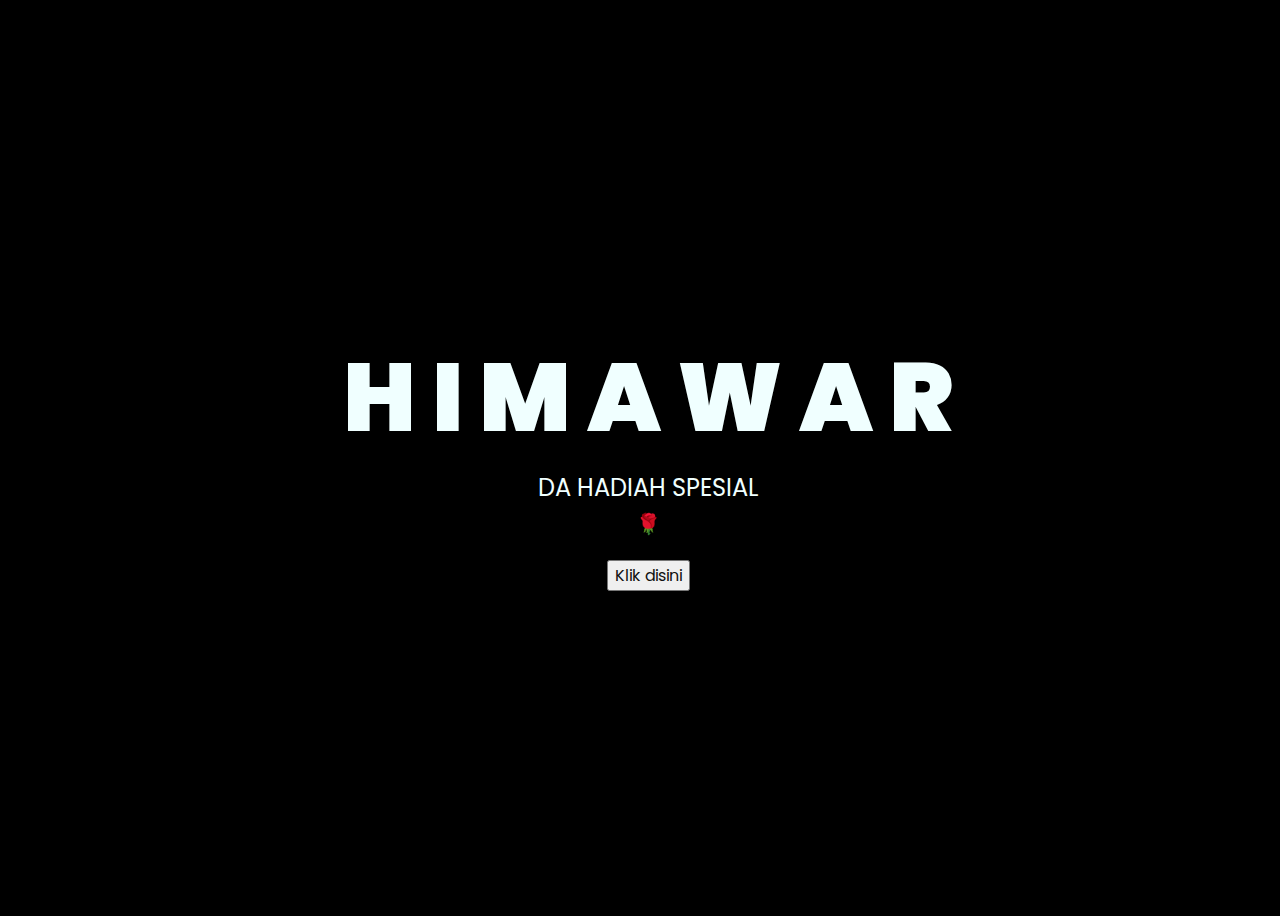
<file: index.html>
<!DOCTYPE html>
<html lang="en">
<head>
    <meta charset="UTF-8">
    <meta http-equiv="X-UA-Compatible" content="IE=edge">
    <meta name="viewport" content="width=device-width, initial-scale=1.0">
    <link rel="stylesheet" href="css/style.css">
    <link rel="icon" href="img/flowers.png" type="image/x-icon">
    <title>Flowers</title>
    <style>
        .button {
            display: none;
        }
    </style>
</head>
<body> 
    <audio autoplay>
        <source src="audio/When I Was Your Man Musik 1.mp3"type="audio/mp3">
        Browser Anda tidak mendukung tag audio.
    </audio>
    
    <div class="greetings">
        <span>H</span>
        <span>I</span>
        <span></span>
        <span>M</span>
        <span>A</span>
        <span>W</span>
        <span>A</span>
        <span>R</span>
        
    </div>

    <div class="description">
        <center>
        <span>DA HADIAH SPESIAL</span>
        <br>
        <small>🌹</small>
        </center>
    </div>

    <div class="button" id="myButton">
        <button>
            <a href="flower.html">Klik disini</a>
        </button>
    </div>
    <script>
        function showButton() {
            
            var button = document.getElementById("myButton");
            button.style.display = "block";
        }
        setTimeout(showButton, 10);
    </script>
   
</body>
</html>
</file>
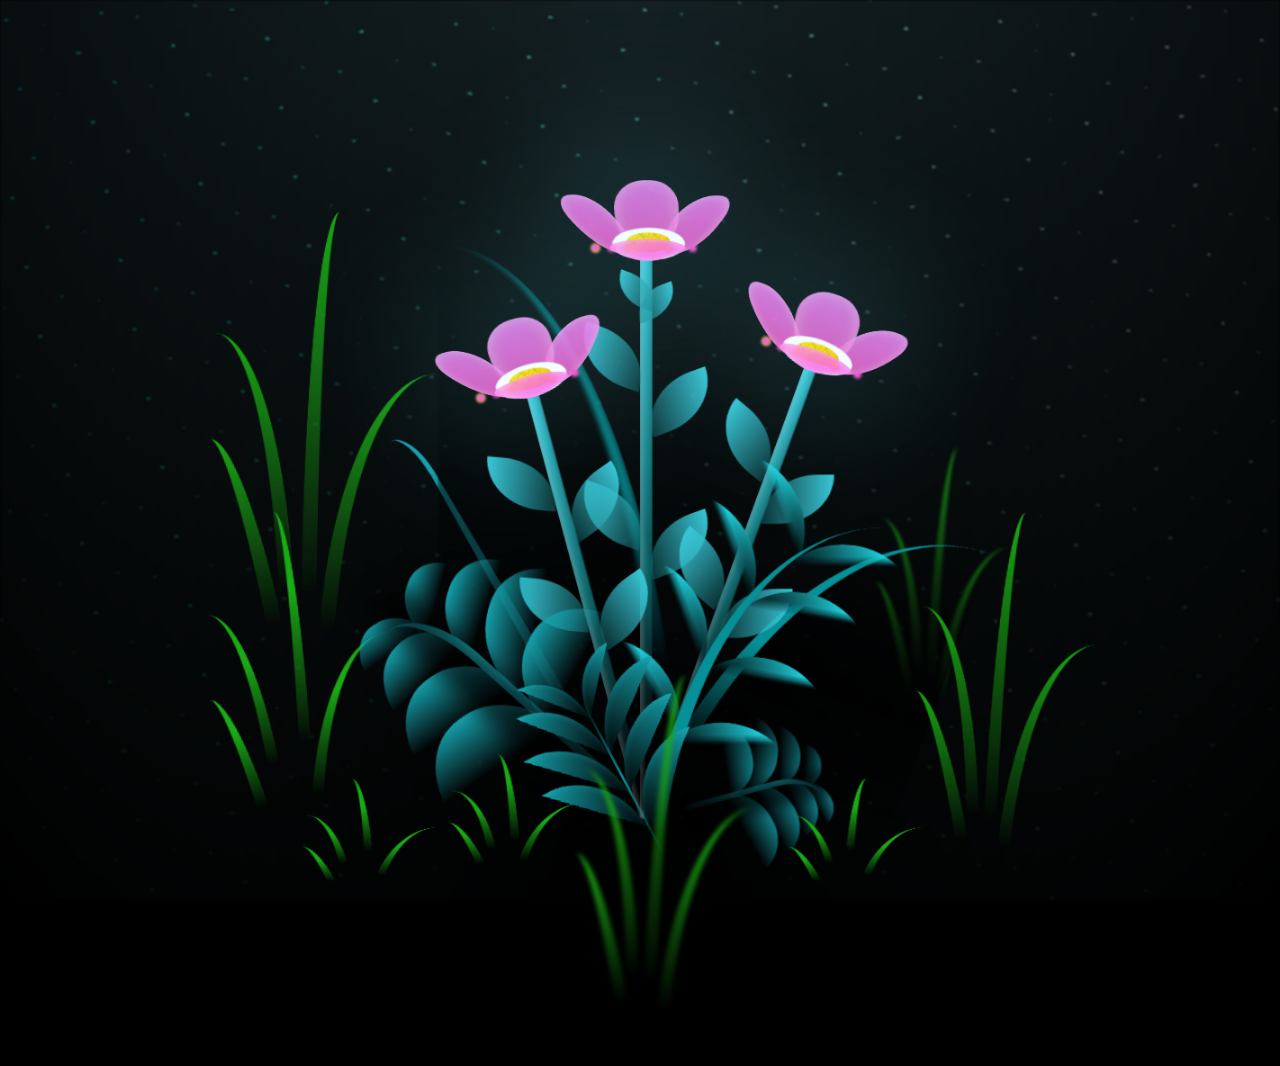
<file: flower.html>
<!DOCTYPE html>
<html lang="en">
<head>
    <meta charset="UTF-8">
    <meta http-equiv="X-UA-Compatible" content="IE=edge">
    <meta name="viewport" content="width=device-width, initial-scale=1.0">
    <link rel="stylesheet" href="css/main.css">
    <link rel="icon" href="img/flowers.png" type="image/x-icon">
    <title>flowers</title>
</head>
<body class="container">
  <audio autoplay>
    <source src="audio/Audio WhatsApp 2023-11-23 pukul 17.27.23_9c2becbe.mp3"type="audio/mp3">
    Browser Anda tidak mendukung tag audio.
</audio>

  <!-- Pembuat code: https://codepen.io/mdusmanansari/pen/BamepLe -->
    <div class="night"></div>
    <div class="flowers">
      <div class="flower flower--1">
        <div class="flower__leafs flower__leafs--1">
          <div class="flower__leaf flower__leaf--1"></div>
          <div class="flower__leaf flower__leaf--2"></div>
          <div class="flower__leaf flower__leaf--3"></div>
          <div class="flower__leaf flower__leaf--4"></div>
          <div class="flower__white-circle"></div>
  
          <div class="flower__light flower__light--1"></div>
          <div class="flower__light flower__light--2"></div>
          <div class="flower__light flower__light--3"></div>
          <div class="flower__light flower__light--4"></div>
          <div class="flower__light flower__light--5"></div>
          <div class="flower__light flower__light--6"></div>
          <div class="flower__light flower__light--7"></div>
          <div class="flower__light flower__light--8"></div>
  
        </div>
        <div class="flower__line">
          <div class="flower__line__leaf flower__line__leaf--1"></div>
          <div class="flower__line__leaf flower__line__leaf--2"></div>
          <div class="flower__line__leaf flower__line__leaf--3"></div>
          <div class="flower__line__leaf flower__line__leaf--4"></div>
          <div class="flower__line__leaf flower__line__leaf--5"></div>
          <div class="flower__line__leaf flower__line__leaf--6"></div>
        </div>
      </div>
  
      <div class="flower flower--2">
        <div class="flower__leafs flower__leafs--2">
          <div class="flower__leaf flower__leaf--1"></div>
          <div class="flower__leaf flower__leaf--2"></div>
          <div class="flower__leaf flower__leaf--3"></div>
          <div class="flower__leaf flower__leaf--4"></div>
          <div class="flower__white-circle"></div>
  
          <div class="flower__light flower__light--1"></div>
          <div class="flower__light flower__light--2"></div>
          <div class="flower__light flower__light--3"></div>
          <div class="flower__light flower__light--4"></div>
          <div class="flower__light flower__light--5"></div>
          <div class="flower__light flower__light--6"></div>
          <div class="flower__light flower__light--7"></div>
          <div class="flower__light flower__light--8"></div>
  
        </div>
        <div class="flower__line">
          <div class="flower__line__leaf flower__line__leaf--1"></div>
          <div class="flower__line__leaf flower__line__leaf--2"></div>
          <div class="flower__line__leaf flower__line__leaf--3"></div>
          <div class="flower__line__leaf flower__line__leaf--4"></div>
        </div>
      </div>
  
      <div class="flower flower--3">
        <div class="flower__leafs flower__leafs--3">
          <div class="flower__leaf flower__leaf--1"></div>
          <div class="flower__leaf flower__leaf--2"></div>
          <div class="flower__leaf flower__leaf--3"></div>
          <div class="flower__leaf flower__leaf--4"></div>
          <div class="flower__white-circle"></div>
  
          <div class="flower__light flower__light--1"></div>
          <div class="flower__light flower__light--2"></div>
          <div class="flower__light flower__light--3"></div>
          <div class="flower__light flower__light--4"></div>
          <div class="flower__light flower__light--5"></div>
          <div class="flower__light flower__light--6"></div>
          <div class="flower__light flower__light--7"></div>
          <div class="flower__light flower__light--8"></div>
  
        </div>
        <div class="flower__line">
          <div class="flower__line__leaf flower__line__leaf--1"></div>
          <div class="flower__line__leaf flower__line__leaf--2"></div>
          <div class="flower__line__leaf flower__line__leaf--3"></div>
          <div class="flower__line__leaf flower__line__leaf--4"></div>
        </div>
      </div>
  
      <div class="grow-ans" style="--d:1.2s">
        <div class="flower__g-long">
          <div class="flower__g-long__top"></div>
          <div class="flower__g-long__bottom"></div>
        </div>
      </div>
  
      <div class="growing-grass">
        <div class="flower__grass flower__grass--1">
          <div class="flower__grass--top"></div>
          <div class="flower__grass--bottom"></div>
          <div class="flower__grass__leaf flower__grass__leaf--1"></div>
          <div class="flower__grass__leaf flower__grass__leaf--2"></div>
          <div class="flower__grass__leaf flower__grass__leaf--3"></div>
          <div class="flower__grass__leaf flower__grass__leaf--4"></div>
          <div class="flower__grass__leaf flower__grass__leaf--5"></div>
          <div class="flower__grass__leaf flower__grass__leaf--6"></div>
          <div class="flower__grass__leaf flower__grass__leaf--7"></div>
          <div class="flower__grass__leaf flower__grass__leaf--8"></div>
          <div class="flower__grass__overlay"></div>
        </div>
      </div>
  
      <div class="growing-grass">
        <div class="flower__grass flower__grass--2">
          <div class="flower__grass--top"></div>
          <div class="flower__grass--bottom"></div>
          <div class="flower__grass__leaf flower__grass__leaf--1"></div>
          <div class="flower__grass__leaf flower__grass__leaf--2"></div>
          <div class="flower__grass__leaf flower__grass__leaf--3"></div>
          <div class="flower__grass__leaf flower__grass__leaf--4"></div>
          <div class="flower__grass__leaf flower__grass__leaf--5"></div>
          <div class="flower__grass__leaf flower__grass__leaf--6"></div>
          <div class="flower__grass__leaf flower__grass__leaf--7"></div>
          <div class="flower__grass__leaf flower__grass__leaf--8"></div>
          <div class="flower__grass__overlay"></div>
        </div>
      </div>
  
      <div class="grow-ans" style="--d:2.4s">
        <div class="flower__g-right flower__g-right--1">
          <div class="leaf"></div>
        </div>
      </div>
  
      <div class="grow-ans" style="--d:2.8s">
        <div class="flower__g-right flower__g-right--2">
          <div class="leaf"></div>
        </div>
      </div>
  
      <div class="grow-ans" style="--d:2.8s">
        <div class="flower__g-front">
          <div class="flower__g-front__leaf-wrapper flower__g-front__leaf-wrapper--1">
            <div class="flower__g-front__leaf"></div>
          </div>
          <div class="flower__g-front__leaf-wrapper flower__g-front__leaf-wrapper--2">
            <div class="flower__g-front__leaf"></div>
          </div>
          <div class="flower__g-front__leaf-wrapper flower__g-front__leaf-wrapper--3">
            <div class="flower__g-front__leaf"></div>
          </div>
          <div class="flower__g-front__leaf-wrapper flower__g-front__leaf-wrapper--4">
            <div class="flower__g-front__leaf"></div>
          </div>
          <div class="flower__g-front__leaf-wrapper flower__g-front__leaf-wrapper--5">
            <div class="flower__g-front__leaf"></div>
          </div>
          <div class="flower__g-front__leaf-wrapper flower__g-front__leaf-wrapper--6">
            <div class="flower__g-front__leaf"></div>
          </div>
          <div class="flower__g-front__leaf-wrapper flower__g-front__leaf-wrapper--7">
            <div class="flower__g-front__leaf"></div>
          </div>
          <div class="flower__g-front__leaf-wrapper flower__g-front__leaf-wrapper--8">
            <div class="flower__g-front__leaf"></div>
          </div>
          <div class="flower__g-front__line"></div>
        </div>
      </div>
  
      <div class="grow-ans" style="--d:3.2s">
        <div class="flower__g-fr">
          <div class="leaf"></div>
          <div class="flower__g-fr__leaf flower__g-fr__leaf--1"></div>
          <div class="flower__g-fr__leaf flower__g-fr__leaf--2"></div>
          <div class="flower__g-fr__leaf flower__g-fr__leaf--3"></div>
          <div class="flower__g-fr__leaf flower__g-fr__leaf--4"></div>
          <div class="flower__g-fr__leaf flower__g-fr__leaf--5"></div>
          <div class="flower__g-fr__leaf flower__g-fr__leaf--6"></div>
          <div class="flower__g-fr__leaf flower__g-fr__leaf--7"></div>
          <div class="flower__g-fr__leaf flower__g-fr__leaf--8"></div>
        </div>
      </div>
  
      <div class="long-g long-g--0">
        <div class="grow-ans" style="--d:3s">
          <div class="leaf leaf--0"></div>
        </div>
        <div class="grow-ans" style="--d:2.2s">
          <div class="leaf leaf--1"></div>
        </div>
        <div class="grow-ans" style="--d:3.4s">
          <div class="leaf leaf--2"></div>
        </div>
        <div class="grow-ans" style="--d:3.6s">
          <div class="leaf leaf--3"></div>
        </div>
      </div>
  
      <div class="long-g long-g--1">
        <div class="grow-ans" style="--d:3.6s">
          <div class="leaf leaf--0"></div>
        </div>
        <div class="grow-ans" style="--d:3.8s">
          <div class="leaf leaf--1"></div>
        </div>
        <div class="grow-ans" style="--d:4s">
          <div class="leaf leaf--2"></div>
        </div>
        <div class="grow-ans" style="--d:4.2s">
          <div class="leaf leaf--3"></div>
        </div>
      </div>
  
      <div class="long-g long-g--2">
        <div class="grow-ans" style="--d:4s">
          <div class="leaf leaf--0"></div>
        </div>
        <div class="grow-ans" style="--d:4.2s">
          <div class="leaf leaf--1"></div>
        </div>
        <div class="grow-ans" style="--d:4.4s">
          <div class="leaf leaf--2"></div>
        </div>
        <div class="grow-ans" style="--d:4.6s">
          <div class="leaf leaf--3"></div>
        </div>
      </div>
  
      <div class="long-g long-g--3">
        <div class="grow-ans" style="--d:4s">
          <div class="leaf leaf--0"></div>
        </div>
        <div class="grow-ans" style="--d:4.2s">
          <div class="leaf leaf--1"></div>
        </div>
        <div class="grow-ans" style="--d:3s">
          <div class="leaf leaf--2"></div>
        </div>
        <div class="grow-ans" style="--d:3.6s">
          <div class="leaf leaf--3"></div>
        </div>
      </div>
  
      <div class="long-g long-g--4">
        <div class="grow-ans" style="--d:4s">
          <div class="leaf leaf--0"></div>
        </div>
        <div class="grow-ans" style="--d:4.2s">
          <div class="leaf leaf--1"></div>
        </div>
        <div class="grow-ans" style="--d:3s">
          <div class="leaf leaf--2"></div>
        </div>
        <div class="grow-ans" style="--d:3.6s">
          <div class="leaf leaf--3"></div>
        </div>
      </div>
  
      <div class="long-g long-g--5">
        <div class="grow-ans" style="--d:4s">
          <div class="leaf leaf--0"></div>
        </div>
        <div class="grow-ans" style="--d:4.2s">
          <div class="leaf leaf--1"></div>
        </div>
        <div class="grow-ans" style="--d:3s">
          <div class="leaf leaf--2"></div>
        </div>
        <div class="grow-ans" style="--d:3.6s">
          <div class="leaf leaf--3"></div>
        </div>
      </div>
  
      <div class="long-g long-g--6">
        <div class="grow-ans" style="--d:4.2s">
          <div class="leaf leaf--0"></div>
        </div>
        <div class="grow-ans" style="--d:4.4s">
          <div class="leaf leaf--1"></div>
        </div>
        <div class="grow-ans" style="--d:4.6s">
          <div class="leaf leaf--2"></div>
        </div>
        <div class="grow-ans" style="--d:4.8s">
          <div class="leaf leaf--3"></div>
        </div>
      </div>
  
      <div class="long-g long-g--7">
        <div class="grow-ans" style="--d:3s">
          <div class="leaf leaf--0"></div>
        </div>
        <div class="grow-ans" style="--d:3.2s">
          <div class="leaf leaf--1"></div>
        </div>
        <div class="grow-ans" style="--d:3.5s">
          <div class="leaf leaf--2"></div>
        </div>
        <div class="grow-ans" style="--d:3.6s">
          <div class="leaf leaf--3"></div>
        </div>
      </div>
    </div>
    <script src="main.js"></script>
  </body>
</html>
</file>
<file: css/style.css>
@import url('https://fonts.googleapis.com/css2?family=Poppins:ital,wght@0,500;1,900&display=swap');
*{
    font-family: 'Poppins',cursive;
}
body{
    color: azure;
    width: 100%;
    height: 100vh;
    display: flex;
    flex-direction: column;
    align-items: center;
    justify-content: center;
    background-color: black;
}
.greetings{
    font-size: 6rem;
    font-weight: 900;
}
.greetings > span{
    animation: glow 2.5s ease-in-out infinite;
}
@keyframes glow{
    0%, 100%{
        color: #fff;
        text-shadow: 0 0 12px #39c6d6, 0 0 50px #39c6d6, 0 0 100px #39c6d6;
    }
    10%, 90%{
        color: #111;
        text-shadow: none;
    }
}
.greetings > span:nth-child(2){
    animation-delay: .2s ;
}
.greetings > span:nth-child(3){
    animation-delay: .4s ;
}
.greetings > span:nth-child(4){
    animation-delay: .6s;
}
.greetings > span:nth-child(5){
    animation-delay: .8s;
}

.description{
    font-size: 1.5rem;
    margin-bottom: 20px;
}

.button a{
    text-decoration: none;
    font-size: 1rem;
    color: #111;
}

@media screen and (max-width:574px){
    .greetings{
        display: block;
        font-size: 3rem;
        font-weight: 500;
        text-align: center;
    }
    .description{
        font-size: 1rem;
    }
    
    .button a{
        font-size: .5rem;
    }
   



}
</file>
<file: css/main.css>
*,
*::after,
*::before {
  padding: 0;
  margin: 0;
  box-sizing: border-box;
}

:root {
  --dark-color: #000;
}

body {
  display: flex;
  align-items: flex-end;
  justify-content: center;
  min-height: 100vh;
  background-color: var(--dark-color);
  overflow: hidden;
  perspective: 1000px;
}

.night {
  position: fixed;
  left: 50%;
  top: 0;
  transform: translateX(-50%);
  width: 100%;
  height: 100%;
  filter: blur(0.1vmin);
  background-image: radial-gradient(ellipse at top, transparent 0%, var(--dark-color)), radial-gradient(ellipse at bottom, var(--dark-color), rgba(145, 233, 255, 0.2)), repeating-linear-gradient(220deg, rgb(0, 0, 0) 0px, rgb(0, 0, 0) 19px, transparent 19px, transparent 22px), repeating-linear-gradient(189deg, rgb(0, 0, 0) 0px, rgb(0, 0, 0) 19px, transparent 19px, transparent 22px), repeating-linear-gradient(148deg, rgb(0, 0, 0) 0px, rgb(0, 0, 0) 19px, transparent 19px, transparent 22px), linear-gradient(90deg, rgb(0, 255, 250), rgb(240, 240, 240));
}

.flowers {
  position: relative;
  transform: scale(0.9);
}

.flower {
  position: absolute;
  bottom: 10vmin;
  transform-origin: bottom center;
  z-index: 10;
  --fl-speed: 0.8s;
}
.flower--1 {
  -webkit-animation: moving-flower-1 4s linear infinite;
          animation: moving-flower-1 4s linear infinite;
}
.flower--1 .flower__line {
  height: 70vmin;
  -webkit-animation-delay: 0.3s;
          animation-delay: 0.3s;
}
.flower--1 .flower__line__leaf--1 {
  -webkit-animation: blooming-leaf-right var(--fl-speed) 1.6s backwards;
          animation: blooming-leaf-right var(--fl-speed) 1.6s backwards;
}
.flower--1 .flower__line__leaf--2 {
  -webkit-animation: blooming-leaf-right var(--fl-speed) 1.4s backwards;
          animation: blooming-leaf-right var(--fl-speed) 1.4s backwards;
}
.flower--1 .flower__line__leaf--3 {
  -webkit-animation: blooming-leaf-left var(--fl-speed) 1.2s backwards;
          animation: blooming-leaf-left var(--fl-speed) 1.2s backwards;
}
.flower--1 .flower__line__leaf--4 {
  -webkit-animation: blooming-leaf-left var(--fl-speed) 1s backwards;
          animation: blooming-leaf-left var(--fl-speed) 1s backwards;
}
.flower--1 .flower__line__leaf--5 {
  -webkit-animation: blooming-leaf-right var(--fl-speed) 1.8s backwards;
          animation: blooming-leaf-right var(--fl-speed) 1.8s backwards;
}
.flower--1 .flower__line__leaf--6 {
  -webkit-animation: blooming-leaf-left var(--fl-speed) 2s backwards;
          animation: blooming-leaf-left var(--fl-speed) 2s backwards;
}
.flower--2 {
  left: 50%;
  transform: rotate(20deg);
  -webkit-animation: moving-flower-2 4s linear infinite;
          animation: moving-flower-2 4s linear infinite;
}
.flower--2 .flower__line {
  height: 60vmin;
  -webkit-animation-delay: 0.6s;
          animation-delay: 0.6s;
}
.flower--2 .flower__line__leaf--1 {
  -webkit-animation: blooming-leaf-right var(--fl-speed) 1.9s backwards;
          animation: blooming-leaf-right var(--fl-speed) 1.9s backwards;
}
.flower--2 .flower__line__leaf--2 {
  -webkit-animation: blooming-leaf-right var(--fl-speed) 1.7s backwards;
          animation: blooming-leaf-right var(--fl-speed) 1.7s backwards;
}
.flower--2 .flower__line__leaf--3 {
  -webkit-animation: blooming-leaf-left var(--fl-speed) 1.5s backwards;
          animation: blooming-leaf-left var(--fl-speed) 1.5s backwards;
}
.flower--2 .flower__line__leaf--4 {
  -webkit-animation: blooming-leaf-left var(--fl-speed) 1.3s backwards;
          animation: blooming-leaf-left var(--fl-speed) 1.3s backwards;
}
.flower--3 {
  left: 50%;
  transform: rotate(-15deg);
  -webkit-animation: moving-flower-3 4s linear infinite;
          animation: moving-flower-3 4s linear infinite;
}
.flower--3 .flower__line {
  -webkit-animation-delay: 0.9s;
          animation-delay: 0.9s;
}
.flower--3 .flower__line__leaf--1 {
  -webkit-animation: blooming-leaf-right var(--fl-speed) 2.5s backwards;
          animation: blooming-leaf-right var(--fl-speed) 2.5s backwards;
}
.flower--3 .flower__line__leaf--2 {
  -webkit-animation: blooming-leaf-right var(--fl-speed) 2.3s backwards;
          animation: blooming-leaf-right var(--fl-speed) 2.3s backwards;
}
.flower--3 .flower__line__leaf--3 {
  -webkit-animation: blooming-leaf-left var(--fl-speed) 2.1s backwards;
          animation: blooming-leaf-left var(--fl-speed) 2.1s backwards;
}
.flower--3 .flower__line__leaf--4 {
  -webkit-animation: blooming-leaf-left var(--fl-speed) 1.9s backwards;
          animation: blooming-leaf-left var(--fl-speed) 1.9s backwards;
}
.flower__leafs {
  position: relative;
  -webkit-animation: blooming-flower 2s backwards;
          animation: blooming-flower 2s backwards;
}
.flower__leafs--1 {
  -webkit-animation-delay: 1.1s;
          animation-delay: 1.1s;
}
.flower__leafs--2 {
  -webkit-animation-delay: 1.4s;
          animation-delay: 1.4s;
}
.flower__leafs--3 {
  -webkit-animation-delay: 1.7s;
          animation-delay: 1.7s;
}
.flower__leafs::after {
  content: "";
  position: absolute;
  left: 0;
  top: 0;
  transform: translate(-50%, -100%);
  width: 8vmin;
  height: 8vmin;
  background-color: #6bf0ff;
  filter: blur(10vmin);
}
.flower__leaf {
  position: absolute;
  bottom: 0;
  left: 50%;
  width: 8vmin;
  height: 11vmin;
  border-radius: 51% 49% 47% 53%/44% 45% 55% 69%;
  background-color: #a7ffee;
  background-image: linear-gradient(to top, #f559cb, #ee7ff2);
  transform-origin: bottom center;
  opacity: 0.9;
  box-shadow: inset 0 0 2vmin rgba(255, 255, 255, 0.5);
}
.flower__leaf--1 {
  transform: translate(-10%, 1%) rotateY(40deg) rotateX(-50deg);
}
.flower__leaf--2 {
  transform: translate(-50%, -4%) rotateX(40deg);
}
.flower__leaf--3 {
  transform: translate(-90%, 0%) rotateY(45deg) rotateX(50deg);
}
.flower__leaf--4 {
  width: 8vmin;
  height: 8vmin;
  transform-origin: bottom left;
  border-radius: 4vmin 10vmin 4vmin 4vmin;
  transform: translate(0%, 18%) rotateX(70deg) rotate(-43deg);
  background-image: linear-gradient(to top, #f75aea, #ff82e4);
  z-index: 1;
  opacity: 0.8;
}
.flower__white-circle {
  position: absolute;
  left: -3.5vmin;
  top: -3vmin;
  width: 9vmin;
  height: 4vmin;
  border-radius: 50%;
  background-color: #fff;
}
.flower__white-circle::after {
  content: "";
  position: absolute;
  left: 50%;
  top: 45%;
  transform: translate(-50%, -50%);
  width: 60%;
  height: 60%;
  border-radius: inherit;
  background-image: repeating-linear-gradient(135deg, rgba(0, 0, 0, 0.03) 0px, rgba(0, 0, 0, 0.03) 1px, transparent 1px, transparent 12px), repeating-linear-gradient(45deg, rgba(0, 0, 0, 0.03) 0px, rgba(0, 0, 0, 0.03) 1px, transparent 1px, transparent 12px), repeating-linear-gradient(67.5deg, rgba(0, 0, 0, 0.03) 0px, rgba(0, 0, 0, 0.03) 1px, transparent 1px, transparent 12px), repeating-linear-gradient(135deg, rgba(0, 0, 0, 0.03) 0px, rgba(0, 0, 0, 0.03) 1px, transparent 1px, transparent 12px), repeating-linear-gradient(45deg, rgba(0, 0, 0, 0.03) 0px, rgba(0, 0, 0, 0.03) 1px, transparent 1px, transparent 12px), repeating-linear-gradient(112.5deg, rgba(0, 0, 0, 0.03) 0px, rgba(0, 0, 0, 0.03) 1px, transparent 1px, transparent 12px), repeating-linear-gradient(112.5deg, rgba(0, 0, 0, 0.03) 0px, rgba(0, 0, 0, 0.03) 1px, transparent 1px, transparent 12px), repeating-linear-gradient(45deg, rgba(0, 0, 0, 0.03) 0px, rgba(0, 0, 0, 0.03) 1px, transparent 1px, transparent 12px), repeating-linear-gradient(22.5deg, rgba(0, 0, 0, 0.03) 0px, rgba(0, 0, 0, 0.03) 1px, transparent 1px, transparent 12px), repeating-linear-gradient(45deg, rgba(0, 0, 0, 0.03) 0px, rgba(0, 0, 0, 0.03) 1px, transparent 1px, transparent 12px), repeating-linear-gradient(22.5deg, rgba(0, 0, 0, 0.03) 0px, rgba(0, 0, 0, 0.03) 1px, transparent 1px, transparent 12px), repeating-linear-gradient(135deg, rgba(0, 0, 0, 0.03) 0px, rgba(0, 0, 0, 0.03) 1px, transparent 1px, transparent 12px), repeating-linear-gradient(157.5deg, rgba(0, 0, 0, 0.03) 0px, rgba(0, 0, 0, 0.03) 1px, transparent 1px, transparent 12px), repeating-linear-gradient(67.5deg, rgba(0, 0, 0, 0.03) 0px, rgba(0, 0, 0, 0.03) 1px, transparent 1px, transparent 12px), repeating-linear-gradient(67.5deg, rgba(0, 0, 0, 0.03) 0px, rgba(0, 0, 0, 0.03) 1px, transparent 1px, transparent 12px), linear-gradient(90deg, rgb(255, 235, 18), rgb(255, 206, 0));
}
.flower__line {
  height: 55vmin;
  width: 1.5vmin;
  background-image: linear-gradient(to left, rgba(0, 0, 0, 0.2), transparent, rgba(255, 255, 255, 0.2)), linear-gradient(to top, transparent 10%, #14757a, #39c6d6);
  box-shadow: inset 0 0 2px rgba(0, 0, 0, 0.5);
  -webkit-animation: grow-flower-tree 4s backwards;
          animation: grow-flower-tree 4s backwards;
}
.flower__line__leaf {
  --w: 7vmin;
  --h: calc(var(--w) + 2vmin);
  position: absolute;
  top: 20%;
  left: 90%;
  width: var(--w);
  height: var(--h);
  border-top-right-radius: var(--h);
  border-bottom-left-radius: var(--h);
  background-image: linear-gradient(to top, rgba(20, 117, 122, 0.4), #39c6d6);
}
.flower__line__leaf--1 {
  transform: rotate(70deg) rotateY(30deg);
}
.flower__line__leaf--2 {
  top: 45%;
  transform: rotate(70deg) rotateY(30deg);
}
.flower__line__leaf--3, .flower__line__leaf--4, .flower__line__leaf--6 {
  border-top-right-radius: 0;
  border-bottom-left-radius: 0;
  border-top-left-radius: var(--h);
  border-bottom-right-radius: var(--h);
  left: -460%;
  top: 12%;
  transform: rotate(-70deg) rotateY(30deg);
}
.flower__line__leaf--4 {
  top: 40%;
}
.flower__line__leaf--5 {
  top: 0;
  transform-origin: left;
  transform: rotate(70deg) rotateY(30deg) scale(0.6);
}
.flower__line__leaf--6 {
  top: -2%;
  left: -450%;
  transform-origin: right;
  transform: rotate(-70deg) rotateY(30deg) scale(0.6);
}
.flower__light {
  position: absolute;
  bottom: 0vmin;
  width: 1vmin;
  height: 1vmin;
  background-color: rgb(255, 251, 0);
  border-radius: 50%;
  filter: blur(0.2vmin);
  -webkit-animation: light-ans 4s linear infinite backwards;
          animation: light-ans 4s linear infinite backwards;
}
.flower__light:nth-child(odd) {
  background-color: #f655cd;
}
.flower__light--1 {
  left: -2vmin;
  -webkit-animation-delay: 1s;
          animation-delay: 1s;
}
.flower__light--2 {
  left: 3vmin;
  -webkit-animation-delay: 0.5s;
          animation-delay: 0.5s;
}
.flower__light--3 {
  left: -6vmin;
  -webkit-animation-delay: 0.3s;
          animation-delay: 0.3s;
}
.flower__light--4 {
  left: 6vmin;
  -webkit-animation-delay: 0.9s;
          animation-delay: 0.9s;
}
.flower__light--5 {
  left: -1vmin;
  -webkit-animation-delay: 1.5s;
          animation-delay: 1.5s;
}
.flower__light--6 {
  left: -4vmin;
  -webkit-animation-delay: 3s;
          animation-delay: 3s;
}
.flower__light--7 {
  left: 3vmin;
  -webkit-animation-delay: 2s;
          animation-delay: 2s;
}
.flower__light--8 {
  left: -6vmin;
  -webkit-animation-delay: 3.5s;
          animation-delay: 3.5s;
}
.flower__grass {
  --c: #159faa;
  --line-w: 1.5vmin;
  position: absolute;
  bottom: 12vmin;
  left: -7vmin;
  display: flex;
  flex-direction: column;
  align-items: flex-end;
  z-index: 20;
  transform-origin: bottom center;
  transform: rotate(-48deg) rotateY(40deg);
}
.flower__grass--1 {
  -webkit-animation: moving-grass 2s linear infinite;
          animation: moving-grass 2s linear infinite;
}
.flower__grass--2 {
  left: 2vmin;
  bottom: 10vmin;
  transform: scale(0.5) rotate(75deg) rotateX(10deg) rotateY(-200deg);
  opacity: 0.8;
  z-index: 0;
  -webkit-animation: moving-grass--2 1.5s linear infinite;
          animation: moving-grass--2 1.5s linear infinite;
}
.flower__grass--top {
  width: 7vmin;
  height: 10vmin;
  border-top-right-radius: 100%;
  border-right: var(--line-w) solid var(--c);
  transform-origin: bottom center;
  transform: rotate(-2deg);
}
.flower__grass--bottom {
  margin-top: -2px;
  width: var(--line-w);
  height: 25vmin;
  background-image: linear-gradient(to top, transparent, var(--c));
}
.flower__grass__leaf {
  --size: 10vmin;
  position: absolute;
  width: calc(var(--size) * 2.1);
  height: var(--size);
  border-top-left-radius: var(--size);
  border-top-right-radius: var(--size);
  background-image: linear-gradient(to top, transparent, transparent 30%, var(--c));
  z-index: 100;
}
.flower__grass__leaf--1 {
  top: -6%;
  left: 30%;
  --size: 6vmin;
  transform: rotate(-20deg);
  -webkit-animation: growing-grass-ans--1 2s 2.6s backwards;
          animation: growing-grass-ans--1 2s 2.6s backwards;
}
@-webkit-keyframes growing-grass-ans--1 {
  0% {
    transform-origin: bottom left;
    transform: rotate(-20deg) scale(0);
  }
}
@keyframes growing-grass-ans--1 {
  0% {
    transform-origin: bottom left;
    transform: rotate(-20deg) scale(0);
  }
}
.flower__grass__leaf--2 {
  top: -5%;
  left: -110%;
  --size: 6vmin;
  transform: rotate(10deg);
  -webkit-animation: growing-grass-ans--2 2s 2.4s linear backwards;
          animation: growing-grass-ans--2 2s 2.4s linear backwards;
}
@-webkit-keyframes growing-grass-ans--2 {
  0% {
    transform-origin: bottom right;
    transform: rotate(10deg) scale(0);
  }
}
@keyframes growing-grass-ans--2 {
  0% {
    transform-origin: bottom right;
    transform: rotate(10deg) scale(0);
  }
}
.flower__grass__leaf--3 {
  top: 5%;
  left: 60%;
  --size: 8vmin;
  transform: rotate(-18deg) rotateX(-20deg);
  -webkit-animation: growing-grass-ans--3 2s 2.2s linear backwards;
          animation: growing-grass-ans--3 2s 2.2s linear backwards;
}
@-webkit-keyframes growing-grass-ans--3 {
  0% {
    transform-origin: bottom left;
    transform: rotate(-18deg) rotateX(-20deg) scale(0);
  }
}
@keyframes growing-grass-ans--3 {
  0% {
    transform-origin: bottom left;
    transform: rotate(-18deg) rotateX(-20deg) scale(0);
  }
}
.flower__grass__leaf--4 {
  top: 6%;
  left: -135%;
  --size: 8vmin;
  transform: rotate(2deg);
  -webkit-animation: growing-grass-ans--4 2s 2s linear backwards;
          animation: growing-grass-ans--4 2s 2s linear backwards;
}
@-webkit-keyframes growing-grass-ans--4 {
  0% {
    transform-origin: bottom right;
    transform: rotate(2deg) scale(0);
  }
}
@keyframes growing-grass-ans--4 {
  0% {
    transform-origin: bottom right;
    transform: rotate(2deg) scale(0);
  }
}
.flower__grass__leaf--5 {
  top: 20%;
  left: 60%;
  --size: 10vmin;
  transform: rotate(-24deg) rotateX(-20deg);
  -webkit-animation: growing-grass-ans--5 2s 1.8s linear backwards;
          animation: growing-grass-ans--5 2s 1.8s linear backwards;
}
@-webkit-keyframes growing-grass-ans--5 {
  0% {
    transform-origin: bottom left;
    transform: rotate(-24deg) rotateX(-20deg) scale(0);
  }
}
@keyframes growing-grass-ans--5 {
  0% {
    transform-origin: bottom left;
    transform: rotate(-24deg) rotateX(-20deg) scale(0);
  }
}
.flower__grass__leaf--6 {
  top: 22%;
  left: -180%;
  --size: 10vmin;
  transform: rotate(10deg);
  -webkit-animation: growing-grass-ans--6 2s 1.6s linear backwards;
          animation: growing-grass-ans--6 2s 1.6s linear backwards;
}
@-webkit-keyframes growing-grass-ans--6 {
  0% {
    transform-origin: bottom right;
    transform: rotate(10deg) scale(0);
  }
}
@keyframes growing-grass-ans--6 {
  0% {
    transform-origin: bottom right;
    transform: rotate(10deg) scale(0);
  }
}
.flower__grass__leaf--7 {
  top: 39%;
  left: 70%;
  --size: 10vmin;
  transform: rotate(-10deg);
  -webkit-animation: growing-grass-ans--7 2s 1.4s linear backwards;
          animation: growing-grass-ans--7 2s 1.4s linear backwards;
}
@-webkit-keyframes growing-grass-ans--7 {
  0% {
    transform-origin: bottom left;
    transform: rotate(-10deg) scale(0);
  }
}
@keyframes growing-grass-ans--7 {
  0% {
    transform-origin: bottom left;
    transform: rotate(-10deg) scale(0);
  }
}
.flower__grass__leaf--8 {
  top: 40%;
  left: -215%;
  --size: 11vmin;
  transform: rotate(10deg);
  -webkit-animation: growing-grass-ans--8 2s 1.2s linear backwards;
          animation: growing-grass-ans--8 2s 1.2s linear backwards;
}
@-webkit-keyframes growing-grass-ans--8 {
  0% {
    transform-origin: bottom right;
    transform: rotate(10deg) scale(0);
  }
}
@keyframes growing-grass-ans--8 {
  0% {
    transform-origin: bottom right;
    transform: rotate(10deg) scale(0);
  }
}
.flower__grass__overlay {
  position: absolute;
  top: -10%;
  right: 0%;
  width: 100%;
  height: 100%;
  background-color: rgba(0, 0, 0, 0.6);
  filter: blur(1.5vmin);
  z-index: 100;
}
.flower__g-long {
  --w: 2vmin;
  --h: 6vmin;
  --c: #159faa;
  position: absolute;
  bottom: 10vmin;
  left: -3vmin;
  transform-origin: bottom center;
  transform: rotate(-30deg) rotateY(-20deg);
  display: flex;
  flex-direction: column;
  align-items: flex-end;
  -webkit-animation: flower-g-long-ans 3s linear infinite;
          animation: flower-g-long-ans 3s linear infinite;
}
@-webkit-keyframes flower-g-long-ans {
  0%, 100% {
    transform: rotate(-30deg) rotateY(-20deg);
  }
  50% {
    transform: rotate(-32deg) rotateY(-20deg);
  }
}
@keyframes flower-g-long-ans {
  0%, 100% {
    transform: rotate(-30deg) rotateY(-20deg);
  }
  50% {
    transform: rotate(-32deg) rotateY(-20deg);
  }
}
.flower__g-long__top {
  top: calc(var(--h) * -1);
  width: calc(var(--w) + 1vmin);
  height: var(--h);
  border-top-right-radius: 100%;
  border-right: 0.7vmin solid var(--c);
  transform: translate(-0.7vmin, 1vmin);
}
.flower__g-long__bottom {
  width: var(--w);
  height: 50vmin;
  transform-origin: bottom center;
  background-image: linear-gradient(to top, transparent 30%, var(--c));
  box-shadow: inset 0 0 2px rgba(0, 0, 0, 0.5);
  -webkit-clip-path: polygon(35% 0, 65% 1%, 100% 100%, 0% 100%);
          clip-path: polygon(35% 0, 65% 1%, 100% 100%, 0% 100%);
}
.flower__g-right {
  position: absolute;
  bottom: 6vmin;
  left: -2vmin;
  transform-origin: bottom left;
  transform: rotate(20deg);
}
.flower__g-right .leaf {
  width: 30vmin;
  height: 50vmin;
  border-top-left-radius: 100%;
  border-left: 2vmin solid #079097;
  background-image: linear-gradient(to bottom, transparent, var(--dark-color) 60%);
  -webkit-mask-image: linear-gradient(to top, transparent 30%, #079097 60%);
}
.flower__g-right--1 {
  -webkit-animation: flower-g-right-ans 2.5s linear infinite;
          animation: flower-g-right-ans 2.5s linear infinite;
}
.flower__g-right--2 {
  left: 5vmin;
  transform: rotateY(-180deg);
  -webkit-animation: flower-g-right-ans--2 3s linear infinite;
          animation: flower-g-right-ans--2 3s linear infinite;
}
.flower__g-right--2 .leaf {
  height: 75vmin;
  filter: blur(0.3vmin);
  opacity: 0.8;
}
@-webkit-keyframes flower-g-right-ans {
  0%, 100% {
    transform: rotate(20deg);
  }
  50% {
    transform: rotate(24deg) rotateX(-20deg);
  }
}
@keyframes flower-g-right-ans {
  0%, 100% {
    transform: rotate(20deg);
  }
  50% {
    transform: rotate(24deg) rotateX(-20deg);
  }
}
@-webkit-keyframes flower-g-right-ans--2 {
  0%, 100% {
    transform: rotateY(-180deg) rotate(0deg) rotateX(-20deg);
  }
  50% {
    transform: rotateY(-180deg) rotate(6deg) rotateX(-20deg);
  }
}
@keyframes flower-g-right-ans--2 {
  0%, 100% {
    transform: rotateY(-180deg) rotate(0deg) rotateX(-20deg);
  }
  50% {
    transform: rotateY(-180deg) rotate(6deg) rotateX(-20deg);
  }
}
.flower__g-front {
  position: absolute;
  bottom: 6vmin;
  left: 2.5vmin;
  z-index: 100;
  transform-origin: bottom center;
  transform: rotate(-28deg) rotateY(30deg) scale(1.04);
  -webkit-animation: flower__g-front-ans 2s linear infinite;
          animation: flower__g-front-ans 2s linear infinite;
}
@-webkit-keyframes flower__g-front-ans {
  0%, 100% {
    transform: rotate(-28deg) rotateY(30deg) scale(1.04);
  }
  50% {
    transform: rotate(-35deg) rotateY(40deg) scale(1.04);
  }
}
@keyframes flower__g-front-ans {
  0%, 100% {
    transform: rotate(-28deg) rotateY(30deg) scale(1.04);
  }
  50% {
    transform: rotate(-35deg) rotateY(40deg) scale(1.04);
  }
}
.flower__g-front__line {
  width: 0.3vmin;
  height: 20vmin;
  background-image: linear-gradient(to top, transparent, #079097, transparent 100%);
  position: relative;
}
.flower__g-front__leaf-wrapper {
  position: absolute;
  top: 0;
  left: 0;
  transform-origin: bottom left;
  transform: rotate(10deg);
}
.flower__g-front__leaf-wrapper:nth-child(even) {
  left: 0vmin;
  transform: rotateY(-180deg) rotate(5deg);
  -webkit-animation: flower__g-front__leaf-left-ans 1s ease-in backwards;
          animation: flower__g-front__leaf-left-ans 1s ease-in backwards;
}
.flower__g-front__leaf-wrapper:nth-child(odd) {
  -webkit-animation: flower__g-front__leaf-ans 1s ease-in backwards;
          animation: flower__g-front__leaf-ans 1s ease-in backwards;
}
.flower__g-front__leaf-wrapper--1 {
  top: -8vmin;
  transform: scale(0.7);
  -webkit-animation: flower__g-front__leaf-ans 1s 5.5s ease-in backwards !important;
          animation: flower__g-front__leaf-ans 1s 5.5s ease-in backwards !important;
}
.flower__g-front__leaf-wrapper--2 {
  top: -8vmin;
  transform: rotateY(-180deg) scale(0.7) !important;
  -webkit-animation: flower__g-front__leaf-left-ans-2 1s 4.6s ease-in backwards !important;
          animation: flower__g-front__leaf-left-ans-2 1s 4.6s ease-in backwards !important;
}
.flower__g-front__leaf-wrapper--3 {
  top: -3vmin;
  -webkit-animation: flower__g-front__leaf-ans 1s 4.6s ease-in backwards;
          animation: flower__g-front__leaf-ans 1s 4.6s ease-in backwards;
}
.flower__g-front__leaf-wrapper--4 {
  top: -3vmin;
  transform: rotateY(-180deg) scale(0.9) !important;
  -webkit-animation: flower__g-front__leaf-left-ans-2 1s 4.6s ease-in backwards !important;
          animation: flower__g-front__leaf-left-ans-2 1s 4.6s ease-in backwards !important;
}
@-webkit-keyframes flower__g-front__leaf-left-ans-2 {
  0% {
    transform: rotateY(-180deg) scale(0);
  }
}
@keyframes flower__g-front__leaf-left-ans-2 {
  0% {
    transform: rotateY(-180deg) scale(0);
  }
}
.flower__g-front__leaf-wrapper--5, .flower__g-front__leaf-wrapper--6 {
  top: 2vmin;
}
.flower__g-front__leaf-wrapper--7, .flower__g-front__leaf-wrapper--8 {
  top: 6.5vmin;
}
.flower__g-front__leaf-wrapper--2 {
  -webkit-animation-delay: 5.2s !important;
          animation-delay: 5.2s !important;
}
.flower__g-front__leaf-wrapper--3 {
  -webkit-animation-delay: 4.9s !important;
          animation-delay: 4.9s !important;
}
.flower__g-front__leaf-wrapper--5 {
  -webkit-animation-delay: 4.3s !important;
          animation-delay: 4.3s !important;
}
.flower__g-front__leaf-wrapper--6 {
  -webkit-animation-delay: 4.1s !important;
          animation-delay: 4.1s !important;
}
.flower__g-front__leaf-wrapper--7 {
  -webkit-animation-delay: 3.8s !important;
          animation-delay: 3.8s !important;
}
.flower__g-front__leaf-wrapper--8 {
  -webkit-animation-delay: 3.5s !important;
          animation-delay: 3.5s !important;
}
@-webkit-keyframes flower__g-front__leaf-ans {
  0% {
    transform: rotate(10deg) scale(0);
  }
}
@keyframes flower__g-front__leaf-ans {
  0% {
    transform: rotate(10deg) scale(0);
  }
}
@-webkit-keyframes flower__g-front__leaf-left-ans {
  0% {
    transform: rotateY(-180deg) rotate(5deg) scale(0);
  }
}
@keyframes flower__g-front__leaf-left-ans {
  0% {
    transform: rotateY(-180deg) rotate(5deg) scale(0);
  }
}
.flower__g-front__leaf {
  width: 10vmin;
  height: 10vmin;
  border-radius: 100% 0% 0% 100%/100% 100% 0% 0%;
  box-shadow: inset 0 2px 1vmin hsla(184deg, 97%, 58%, 0.2);
  background-image: linear-gradient(to bottom left, transparent, var(--dark-color)), linear-gradient(to bottom right, #159faa 50%, transparent 50%, transparent);
  -webkit-mask-image: linear-gradient(to bottom right, #159faa 50%, transparent 50%, transparent);
  mask-image: linear-gradient(to bottom right, #159faa 50%, transparent 50%, transparent);
}
.flower__g-fr {
  position: absolute;
  bottom: -4vmin;
  left: vmin;
  transform-origin: bottom left;
  z-index: 10;
  -webkit-animation: flower__g-fr-ans 2s linear infinite;
          animation: flower__g-fr-ans 2s linear infinite;
}
@-webkit-keyframes flower__g-fr-ans {
  0%, 100% {
    transform: rotate(2deg);
  }
  50% {
    transform: rotate(4deg);
  }
}
@keyframes flower__g-fr-ans {
  0%, 100% {
    transform: rotate(2deg);
  }
  50% {
    transform: rotate(4deg);
  }
}
.flower__g-fr .leaf {
  width: 30vmin;
  height: 50vmin;
  border-top-left-radius: 100%;
  border-left: 2vmin solid #079097;
  -webkit-mask-image: linear-gradient(to top, transparent 25%, #079097 50%);
  position: relative;
  z-index: 1;
}
.flower__g-fr__leaf {
  position: absolute;
  top: 0;
  left: 0;
  width: 10vmin;
  height: 10vmin;
  border-radius: 100% 0% 0% 100%/100% 100% 0% 0%;
  box-shadow: inset 0 2px 1vmin hsla(184deg, 97%, 58%, 0.2);
  background-image: linear-gradient(to bottom left, transparent, var(--dark-color) 98%), linear-gradient(to bottom right, #23f0ff 45%, transparent 50%, transparent);
  -webkit-mask-image: linear-gradient(135deg, #159faa 40%, transparent 50%, transparent);
}
.flower__g-fr__leaf--1 {
  left: 20vmin;
  transform: rotate(45deg);
  -webkit-animation: flower__g-fr-leaft-ans-1 0.5s 5.2s linear backwards;
          animation: flower__g-fr-leaft-ans-1 0.5s 5.2s linear backwards;
}
@-webkit-keyframes flower__g-fr-leaft-ans-1 {
  0% {
    transform-origin: left;
    transform: rotate(45deg) scale(0);
  }
}
@keyframes flower__g-fr-leaft-ans-1 {
  0% {
    transform-origin: left;
    transform: rotate(45deg) scale(0);
  }
}
.flower__g-fr__leaf--2 {
  left: 12vmin;
  top: -7vmin;
  transform: rotate(25deg) rotateY(-180deg);
  -webkit-animation: flower__g-fr-leaft-ans-6 0.5s 5s linear backwards;
          animation: flower__g-fr-leaft-ans-6 0.5s 5s linear backwards;
}
.flower__g-fr__leaf--3 {
  left: 15vmin;
  top: 6vmin;
  transform: rotate(55deg);
  -webkit-animation: flower__g-fr-leaft-ans-5 0.5s 4.8s linear backwards;
          animation: flower__g-fr-leaft-ans-5 0.5s 4.8s linear backwards;
}
.flower__g-fr__leaf--4 {
  left: 6vmin;
  top: -2vmin;
  transform: rotate(25deg) rotateY(-180deg);
  -webkit-animation: flower__g-fr-leaft-ans-6 0.5s 4.6s linear backwards;
          animation: flower__g-fr-leaft-ans-6 0.5s 4.6s linear backwards;
}
.flower__g-fr__leaf--5 {
  left: 10vmin;
  top: 14vmin;
  transform: rotate(55deg);
  -webkit-animation: flower__g-fr-leaft-ans-5 0.5s 4.4s linear backwards;
          animation: flower__g-fr-leaft-ans-5 0.5s 4.4s linear backwards;
}
@-webkit-keyframes flower__g-fr-leaft-ans-5 {
  0% {
    transform-origin: left;
    transform: rotate(55deg) scale(0);
  }
}
@keyframes flower__g-fr-leaft-ans-5 {
  0% {
    transform-origin: left;
    transform: rotate(55deg) scale(0);
  }
}
.flower__g-fr__leaf--6 {
  left: 0vmin;
  top: 6vmin;
  transform: rotate(25deg) rotateY(-180deg);
  -webkit-animation: flower__g-fr-leaft-ans-6 0.5s 4.2s linear backwards;
          animation: flower__g-fr-leaft-ans-6 0.5s 4.2s linear backwards;
}
@-webkit-keyframes flower__g-fr-leaft-ans-6 {
  0% {
    transform-origin: right;
    transform: rotate(25deg) rotateY(-180deg) scale(0);
  }
}
@keyframes flower__g-fr-leaft-ans-6 {
  0% {
    transform-origin: right;
    transform: rotate(25deg) rotateY(-180deg) scale(0);
  }
}
.flower__g-fr__leaf--7 {
  left: 5vmin;
  top: 22vmin;
  transform: rotate(45deg);
  -webkit-animation: flower__g-fr-leaft-ans-7 0.5s 4s linear backwards;
          animation: flower__g-fr-leaft-ans-7 0.5s 4s linear backwards;
}
@-webkit-keyframes flower__g-fr-leaft-ans-7 {
  0% {
    transform-origin: left;
    transform: rotate(45deg) scale(0);
  }
}
@keyframes flower__g-fr-leaft-ans-7 {
  0% {
    transform-origin: left;
    transform: rotate(45deg) scale(0);
  }
}
.flower__g-fr__leaf--8 {
  left: -4vmin;
  top: 15vmin;
  transform: rotate(15deg) rotateY(-180deg);
  -webkit-animation: flower__g-fr-leaft-ans-8 0.5s 3.8s linear backwards;
          animation: flower__g-fr-leaft-ans-8 0.5s 3.8s linear backwards;
}
@-webkit-keyframes flower__g-fr-leaft-ans-8 {
  0% {
    transform-origin: right;
    transform: rotate(15deg) rotateY(-180deg) scale(0);
  }
}
@keyframes flower__g-fr-leaft-ans-8 {
  0% {
    transform-origin: right;
    transform: rotate(15deg) rotateY(-180deg) scale(0);
  }
}

.long-g {
  position: absolute;
  bottom: 25vmin;
  left: -42vmin;
  transform-origin: bottom left;
}
.long-g--1 {
  bottom: 0vmin;
  transform: scale(0.8) rotate(-5deg);
}
.long-g--1 .leaf {
  -webkit-mask-image: linear-gradient(to top, transparent 40%, #079097 80%) !important;
}
.long-g--1 .leaf--1 {
  --w: 5vmin;
  --h: 60vmin;
  left: -2vmin;
  transform: rotate(3deg) rotateY(-180deg);
}
.long-g--2, .long-g--3 {
  bottom: -3vmin;
  left: -35vmin;
  transform-origin: center;
  transform: scale(0.6) rotateX(60deg);
}
.long-g--2 .leaf, .long-g--3 .leaf {
  -webkit-mask-image: linear-gradient(to top, transparent 50%, #079097 80%) !important;
}
.long-g--2 .leaf--1, .long-g--3 .leaf--1 {
  left: -1vmin;
  transform: rotateY(-180deg);
}
.long-g--3 {
  left: -17vmin;
  bottom: 0vmin;
}
.long-g--3 .leaf {
  -webkit-mask-image: linear-gradient(to top, transparent 40%, #079097 80%) !important;
}
.long-g--4 {
  left: 25vmin;
  bottom: -3vmin;
  transform-origin: center;
  transform: scale(0.6) rotateX(60deg);
}
.long-g--4 .leaf {
  -webkit-mask-image: linear-gradient(to top, transparent 50%, #079097 80%) !important;
}
.long-g--5 {
  left: 42vmin;
  bottom: 0vmin;
  transform: scale(0.8) rotate(2deg);
}
.long-g--6 {
  left: 0vmin;
  bottom: -20vmin;
  z-index: 100;
  filter: blur(0.3vmin);
  transform: scale(0.8) rotate(2deg);
}
.long-g--7 {
  left: 35vmin;
  bottom: 20vmin;
  z-index: -1;
  filter: blur(0.3vmin);
  transform: scale(0.6) rotate(2deg);
  opacity: 0.7;
}
.long-g .leaf {
  --w: 15vmin;
  --h: 40vmin;
  --c: #1aaa15;
  position: absolute;
  bottom: 0;
  width: var(--w);
  height: var(--h);
  border-top-left-radius: 100%;
  border-left: 2vmin solid var(--c);
  -webkit-mask-image: linear-gradient(to top, transparent 20%, var(--dark-color));
  transform-origin: bottom center;
}
.long-g .leaf--0 {
  left: 2vmin;
  -webkit-animation: leaf-ans-1 4s linear infinite;
          animation: leaf-ans-1 4s linear infinite;
}
.long-g .leaf--1 {
  --w: 5vmin;
  --h: 60vmin;
  -webkit-animation: leaf-ans-1 4s linear infinite;
          animation: leaf-ans-1 4s linear infinite;
}
.long-g .leaf--2 {
  --w: 10vmin;
  --h: 40vmin;
  left: -0.5vmin;
  bottom: 5vmin;
  transform-origin: bottom left;
  transform: rotateY(-180deg);
  -webkit-animation: leaf-ans-2 3s linear infinite;
          animation: leaf-ans-2 3s linear infinite;
}
.long-g .leaf--3 {
  --w: 5vmin;
  --h: 30vmin;
  left: -1vmin;
  bottom: 3.2vmin;
  transform-origin: bottom left;
  transform: rotate(-10deg) rotateY(-180deg);
  -webkit-animation: leaf-ans-3 3s linear infinite;
          animation: leaf-ans-3 3s linear infinite;
}

@-webkit-keyframes leaf-ans-1 {
  0%, 100% {
    transform: rotate(-5deg) scale(1);
  }
  50% {
    transform: rotate(5deg) scale(1.1);
  }
}

@keyframes leaf-ans-1 {
  0%, 100% {
    transform: rotate(-5deg) scale(1);
  }
  50% {
    transform: rotate(5deg) scale(1.1);
  }
}
@-webkit-keyframes leaf-ans-2 {
  0%, 100% {
    transform: rotateY(-180deg) rotate(5deg);
  }
  50% {
    transform: rotateY(-180deg) rotate(0deg) scale(1.1);
  }
}
@keyframes leaf-ans-2 {
  0%, 100% {
    transform: rotateY(-180deg) rotate(5deg);
  }
  50% {
    transform: rotateY(-180deg) rotate(0deg) scale(1.1);
  }
}
@-webkit-keyframes leaf-ans-3 {
  0%, 100% {
    transform: rotate(-10deg) rotateY(-180deg);
  }
  50% {
    transform: rotate(-20deg) rotateY(-180deg);
  }
}
@keyframes leaf-ans-3 {
  0%, 100% {
    transform: rotate(-10deg) rotateY(-180deg);
  }
  50% {
    transform: rotate(-20deg) rotateY(-180deg);
  }
}
.grow-ans {
  -webkit-animation: grow-ans 2s var(--d) backwards;
          animation: grow-ans 2s var(--d) backwards;
}

@-webkit-keyframes grow-ans {
  0% {
    transform: scale(0);
    opacity: 0;
  }
}

@keyframes grow-ans {
  0% {
    transform: scale(0);
    opacity: 0;
  }
}
@-webkit-keyframes light-ans {
  0% {
    opacity: 0;
    transform: translateY(0vmin);
  }
  25% {
    opacity: 1;
    transform: translateY(-5vmin) translateX(-2vmin);
  }
  50% {
    opacity: 1;
    transform: translateY(-15vmin) translateX(2vmin);
    filter: blur(0.2vmin);
  }
  75% {
    transform: translateY(-20vmin) translateX(-2vmin);
    filter: blur(0.2vmin);
  }
  100% {
    transform: translateY(-30vmin);
    opacity: 0;
    filter: blur(1vmin);
  }
}
@keyframes light-ans {
  0% {
    opacity: 0;
    transform: translateY(0vmin);
  }
  25% {
    opacity: 1;
    transform: translateY(-5vmin) translateX(-2vmin);
  }
  50% {
    opacity: 1;
    transform: translateY(-15vmin) translateX(2vmin);
    filter: blur(0.2vmin);
  }
  75% {
    transform: translateY(-20vmin) translateX(-2vmin);
    filter: blur(0.2vmin);
  }
  100% {
    transform: translateY(-30vmin);
    opacity: 0;
    filter: blur(1vmin);
  }
}
@-webkit-keyframes moving-flower-1 {
  0%, 100% {
    transform: rotate(2deg);
  }
  50% {
    transform: rotate(-2deg);
  }
}
@keyframes moving-flower-1 {
  0%, 100% {
    transform: rotate(2deg);
  }
  50% {
    transform: rotate(-2deg);
  }
}
@-webkit-keyframes moving-flower-2 {
  0%, 100% {
    transform: rotate(18deg);
  }
  50% {
    transform: rotate(14deg);
  }
}
@keyframes moving-flower-2 {
  0%, 100% {
    transform: rotate(18deg);
  }
  50% {
    transform: rotate(14deg);
  }
}
@-webkit-keyframes moving-flower-3 {
  0%, 100% {
    transform: rotate(-18deg);
  }
  50% {
    transform: rotate(-20deg) rotateY(-10deg);
  }
}
@keyframes moving-flower-3 {
  0%, 100% {
    transform: rotate(-18deg);
  }
  50% {
    transform: rotate(-20deg) rotateY(-10deg);
  }
}
@-webkit-keyframes blooming-leaf-right {
  0% {
    transform-origin: left;
    transform: rotate(70deg) rotateY(30deg) scale(0);
  }
}
@keyframes blooming-leaf-right {
  0% {
    transform-origin: left;
    transform: rotate(70deg) rotateY(30deg) scale(0);
  }
}
@-webkit-keyframes blooming-leaf-left {
  0% {
    transform-origin: right;
    transform: rotate(-70deg) rotateY(30deg) scale(0);
  }
}
@keyframes blooming-leaf-left {
  0% {
    transform-origin: right;
    transform: rotate(-70deg) rotateY(30deg) scale(0);
  }
}
@-webkit-keyframes grow-flower-tree {
  0% {
    height: 0;
    border-radius: 1vmin;
  }
}
@keyframes grow-flower-tree {
  0% {
    height: 0;
    border-radius: 1vmin;
  }
}
@-webkit-keyframes blooming-flower {
  0% {
    transform: scale(0);
  }
}
@keyframes blooming-flower {
  0% {
    transform: scale(0);
  }
}
@-webkit-keyframes moving-grass {
  0%, 100% {
    transform: rotate(-48deg) rotateY(40deg);
  }
  50% {
    transform: rotate(-50deg) rotateY(40deg);
  }
}
@keyframes moving-grass {
  0%, 100% {
    transform: rotate(-48deg) rotateY(40deg);
  }
  50% {
    transform: rotate(-50deg) rotateY(40deg);
  }
}
@-webkit-keyframes moving-grass--2 {
  0%, 100% {
    transform: scale(0.5) rotate(75deg) rotateX(10deg) rotateY(-200deg);
  }
  50% {
    transform: scale(0.5) rotate(79deg) rotateX(10deg) rotateY(-200deg);
  }
}
@keyframes moving-grass--2 {
  0%, 100% {
    transform: scale(0.5) rotate(75deg) rotateX(10deg) rotateY(-200deg);
  }
  50% {
    transform: scale(0.5) rotate(79deg) rotateX(10deg) rotateY(-200deg);
  }
}
.growing-grass {
  -webkit-animation: growing-grass-ans 1s 2s backwards;
          animation: growing-grass-ans 1s 2s backwards;
}

@-webkit-keyframes growing-grass-ans {
  0% {
    transform: scale(0);
  }
}

@keyframes growing-grass-ans {
  0% {
    transform: scale(0);
  }
}
.container * {
  -webkit-animation-play-state: paused !important;
          animation-play-state: paused !important;
}/*# sourceMappingURL=main.css.map */
</file>
